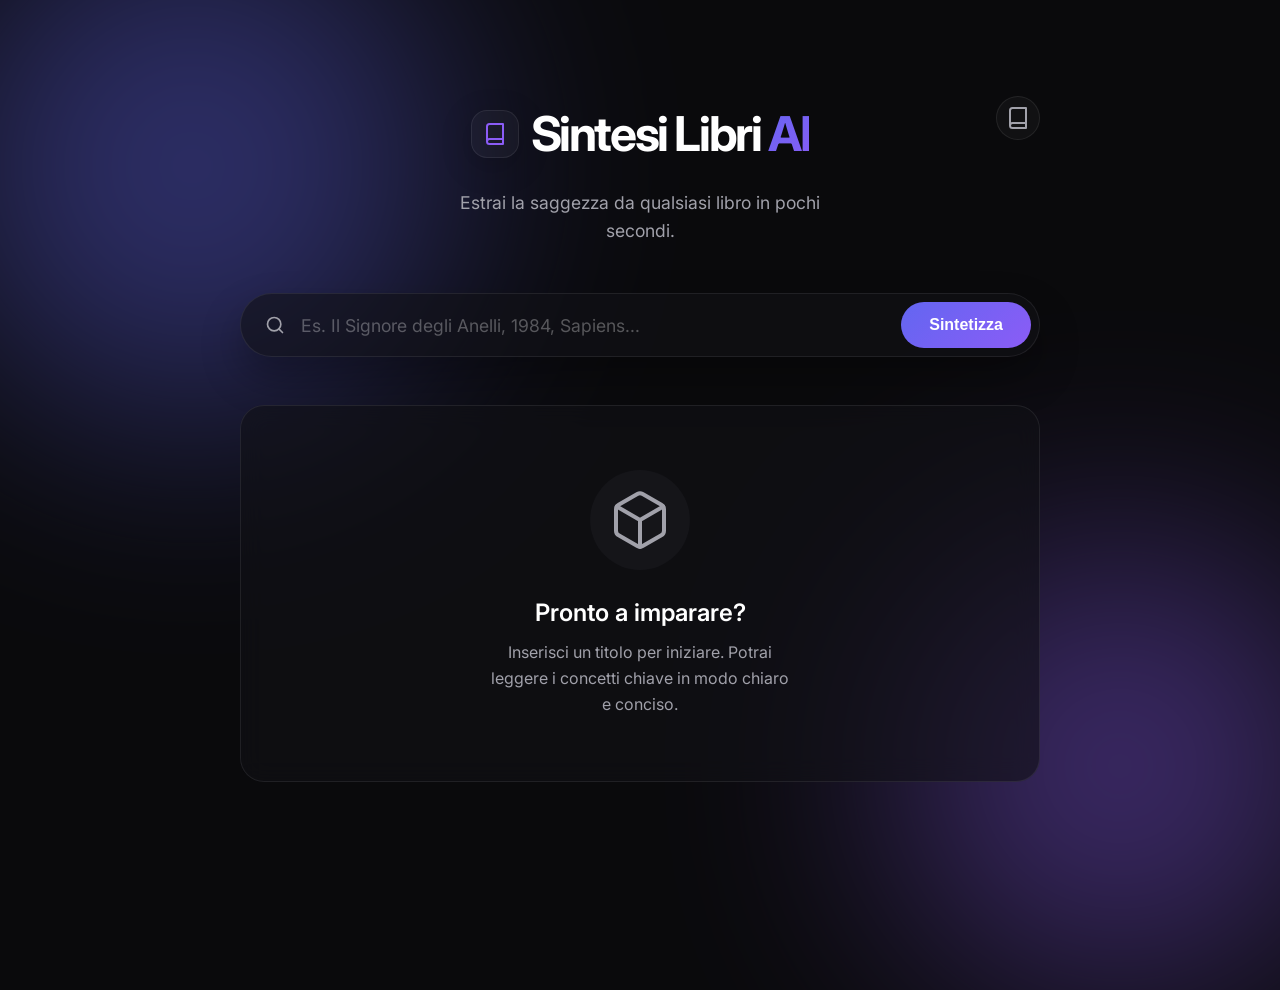
<file: index.html>
<!DOCTYPE html>
<html lang="it">

<head>
    <meta charset="UTF-8">
    <meta name="viewport" content="width=device-width, initial-scale=1.0">
    <title>Sintesi Libri AI - Scopri i concetti chiave</title>
    <meta name="description"
        content="Inserisci il titolo di un libro e scopri immediatamente i suoi concetti principali generati con l'Intelligenza Artificiale.">

    <!-- Google Fonts: Inter -->
    <link rel="preconnect" href="https://fonts.googleapis.com">
    <link rel="preconnect" href="https://fonts.gstatic.com" crossorigin>
    <link href="https://fonts.googleapis.com/css2?family=Inter:wght@300;400;500;600;700&display=swap" rel="stylesheet">

    <!-- Custom CSS -->
    <link rel="stylesheet" href="index.css?v=2">
</head>

<body>
    <div class="app-container">
        <!-- Decorazioni Background (Glow Effects) -->
        <div class="bg-glow circle-1"></div>
        <div class="bg-glow circle-2"></div>

        <main class="main-content">
            <header class="header">
                <div class="header-actions">
                    <button id="historyBtn" class="action-btn" title="Libreria (Cronologia)">
                        <svg width="24" height="24" viewBox="0 0 24 24" fill="none" stroke="currentColor"
                            stroke-width="2" stroke-linecap="round" stroke-linejoin="round">
                            <path d="M4 19.5v-15A2.5 2.5 0 0 1 6.5 2H20v20H6.5a2.5 2.5 0 0 1 0-5H20"></path>
                        </svg>
                    </button>
                </div>
                <div class="logo-container">
                    <div class="logo-icon">
                        <svg width="24" height="24" viewBox="0 0 24 24" fill="none" stroke="currentColor"
                            stroke-width="2" stroke-linecap="round" stroke-linejoin="round">
                            <path d="M4 19.5v-15A2.5 2.5 0 0 1 6.5 2H20v20H6.5a2.5 2.5 0 0 1 0-5H20"></path>
                        </svg>
                    </div>
                    <h1>Sintesi Libri <span class="accent-text">AI</span></h1>
                </div>
                <p class="subtitle">Estrai la saggezza da qualsiasi libro in pochi secondi.</p>
            </header>

            <section class="search-section">
                <form id="searchForm" class="search-form">
                    <div class="input-wrapper">
                        <div class="search-icon">
                            <svg width="20" height="20" viewBox="0 0 24 24" fill="none" stroke="currentColor"
                                stroke-width="2" stroke-linecap="round" stroke-linejoin="round">
                                <circle cx="11" cy="11" r="8"></circle>
                                <line x1="21" y1="21" x2="16.65" y2="16.65"></line>
                            </svg>
                        </div>
                        <input type="text" id="bookInput" placeholder="Es. Il Signore degli Anelli, 1984, Sapiens..."
                            required autocomplete="off">
                        <button type="submit" id="searchButton" class="btn-primary">
                            <span>Sintetizza</span>
                            <div class="spinner hidden" id="loadingSpinner"></div>
                        </button>
                    </div>
                </form>
            </section>

            <!-- Risultati della Ricerca -->
            <section id="resultsArea" class="results-area hidden">
                <div class="book-info">
                    <h2 id="bookTitleDisplay">...</h2>
                    <p class="book-meta">Ecco i concetti principali estratti dal libro.</p>
                </div>

                <div id="conceptsList" class="concepts-list">
                    <!-- Concept Cards injected by JS -->
                </div>
            </section>

            <!-- Stato di Errore -->
            <section id="errorArea" class="error-area hidden">
                <div class="error-card">
                    <svg width="24" height="24" viewBox="0 0 24 24" fill="none" stroke="currentColor" stroke-width="2"
                        stroke-linecap="round" stroke-linejoin="round">
                        <circle cx="12" cy="12" r="10"></circle>
                        <line x1="12" y1="8" x2="12" y2="12"></line>
                        <line x1="12" y1="16" x2="12.01" y2="16"></line>
                    </svg>
                    <p id="errorMessage">Si è verificato un errore durante la ricerca.</p>
                </div>
            </section>

            <!-- Stato Vuoto (Iniziale) -->
            <section id="emptyState" class="empty-state">
                <div class="illustration-placeholder">
                    <svg width="64" height="64" viewBox="0 0 24 24" fill="none" stroke="currentColor" stroke-width="1.5"
                        stroke-linecap="round" stroke-linejoin="round">
                        <path
                            d="M21 16V8a2 2 0 0 0-1-1.73l-7-4a2 2 0 0 0-2 0l-7 4A2 2 0 0 0 3 8v8a2 2 0 0 0 1 1.73l7 4a2 2 0 0 0 2 0l7-4A2 2 0 0 0 21 16z">
                        </path>
                        <polyline points="3.27 6.96 12 12.01 20.73 6.96"></polyline>
                        <line x1="12" y1="22.08" x2="12" y2="12"></line>
                    </svg>
                </div>
                <h3>Pronto a imparare?</h3>
                <p>Inserisci un titolo per iniziare. Potrai leggere i concetti chiave in modo chiaro e conciso.</p>
            </section>


        </main>
    </div>

    <!-- Modale Cronologia (Drawer) -->
    <div id="historyDrawer" class="drawer-overlay hidden">
        <div class="drawer-content">
            <div class="drawer-header">
                <h2>La Tua Libreria</h2>
                <button class="close-btn" id="closeHistoryBtn">&times;</button>
            </div>
            <div class="drawer-body">
                <p id="emptyHistoryMsg" class="instruction-text">Nessun libro salvato ancora. Cerca un libro per
                    aggiungerlo alla tua libreria!</p>
                <div id="historyList" class="history-list">
                    <!-- Gli elementi della cronologia verranno iniettati qui da JS -->
                </div>
            </div>
        </div>
    </div>
    <script src="app.js"></script>
</body>

</html>
</file>
<file: index.css>
:root {
  /* Color Palette - Premium Dark Theme */
  --bg-primary: #0a0a0c;
  --bg-secondary: #121216;
  --text-primary: #ffffff;
  --text-secondary: #a1a1aa;

  --accent-primary: #6366f1;
  /* Indigo */
  --accent-secondary: #8b5cf6;
  /* Violet */
  --accent-gradient: linear-gradient(135deg, var(--accent-primary) 0%, var(--accent-secondary) 100%);

  --surface-color: rgba(255, 255, 255, 0.03);
  --border-color: rgba(255, 255, 255, 0.08);
  --glass-bg: rgba(18, 18, 22, 0.6);

  --error: #ef4444;

  /* Layout */
  --max-width: 800px;
  --border-radius-lg: 24px;
  --border-radius-md: 16px;
  --border-radius-sm: 12px;

  /* Animations */
  --transition-fast: 0.15s ease-out;
  --transition-normal: 0.3s cubic-bezier(0.4, 0, 0.2, 1);
  --transition-bounce: 0.5s cubic-bezier(0.34, 1.56, 0.64, 1);
}

* {
  margin: 0;
  padding: 0;
  box-sizing: border-box;
}

body {
  font-family: 'Inter', -apple-system, BlinkMacSystemFont, "Segoe UI", Roboto, Helvetica, Arial, sans-serif;
  background-color: var(--bg-primary);
  color: var(--text-primary);
  line-height: 1.6;
  min-height: 100vh;
  overflow-x: hidden;
}

/* Background Decorations */
.app-container {
  position: relative;
  min-height: 100vh;
  display: flex;
  flex-direction: column;
  align-items: center;
  padding: 2rem 1rem;
}

.bg-glow {
  position: absolute;
  border-radius: 50%;
  filter: blur(120px);
  z-index: 0;
  opacity: 0.4;
  pointer-events: none;
}

.circle-1 {
  top: -10%;
  left: -5%;
  width: 40vw;
  height: 40vw;
  background: var(--accent-primary);
  animation: float 20s ease-in-out infinite alternate;
}

.circle-2 {
  bottom: -10%;
  right: -5%;
  width: 35vw;
  height: 35vw;
  background: var(--accent-secondary);
  animation: float 15s ease-in-out infinite alternate-reverse;
}

@keyframes float {
  0% {
    transform: translate(0, 0) scale(1);
  }

  50% {
    transform: translate(5%, 10%) scale(1.1);
  }

  100% {
    transform: translate(-5%, -10%) scale(0.95);
  }
}

/* Main Content Area */
.main-content {
  width: 100%;
  max-width: var(--max-width);
  z-index: 10;
  display: flex;
  flex-direction: column;
  gap: 3rem;
  margin-top: 4rem;
}

/* Header */
.header {
  text-align: center;
  position: relative;
  animation: slideDown 0.8s cubic-bezier(0.16, 1, 0.3, 1);
}

.header-actions {
  position: absolute;
  top: 0;
  right: 0;
}

.action-btn {
  background: var(--surface-color);
  border: 1px solid var(--border-color);
  color: var(--text-secondary);
  width: 44px;
  height: 44px;
  border-radius: 50%;
  display: flex;
  align-items: center;
  justify-content: center;
  cursor: pointer;
  transition: var(--transition-normal);
}

.action-btn:hover {
  background: rgba(255, 255, 255, 0.1);
  color: var(--accent-primary);
  transform: translateY(-2px);
}

.logo-container {
  display: inline-flex;
  align-items: center;
  gap: 12px;
  margin-bottom: 1rem;
}

.logo-icon {
  display: flex;
  align-items: center;
  justify-content: center;
  width: 48px;
  height: 48px;
  background: var(--surface-color);
  border: 1px solid var(--border-color);
  border-radius: var(--border-radius-md);
  color: var(--accent-secondary);
  box-shadow: 0 8px 32px rgba(0, 0, 0, 0.2);
}

h1 {
  font-size: 3rem;
  font-weight: 700;
  letter-spacing: -0.05em;
  margin: 0;
}

.accent-text {
  background: var(--accent-gradient);
  -webkit-background-clip: text;
  background-clip: text;
  color: transparent;
  display: inline-block;
}

.subtitle {
  color: var(--text-secondary);
  font-size: 1.1rem;
  font-weight: 400;
  max-width: 400px;
  margin: 0 auto;
}

/* Search Form */
.search-form {
  margin: 0 auto;
  width: 100%;
  animation: fadeIn 1s ease-out 0.2s both;
}

.input-wrapper {
  position: relative;
  display: flex;
  align-items: center;
  background: var(--glass-bg);
  backdrop-filter: blur(16px);
  -webkit-backdrop-filter: blur(16px);
  border: 1px solid var(--border-color);
  border-radius: 99px;
  padding: 8px 8px 8px 24px;
  box-shadow: 0 20px 40px rgba(0, 0, 0, 0.3);
  transition: var(--transition-normal);
}

.input-wrapper:focus-within {
  border-color: var(--accent-primary);
  box-shadow: 0 0 0 4px rgba(99, 102, 241, 0.15), 0 20px 40px rgba(0, 0, 0, 0.3);
}

.search-icon {
  color: var(--text-secondary);
  display: flex;
}

input {
  flex: 1;
  background: transparent;
  border: none;
  padding: 12px 16px;
  color: var(--text-primary);
  font-size: 1.1rem;
  font-family: inherit;
  outline: none;
}

input::placeholder {
  color: rgba(255, 255, 255, 0.3);
}

.btn-primary {
  display: flex;
  align-items: center;
  gap: 8px;
  background: var(--accent-gradient);
  color: white;
  border: none;
  padding: 14px 28px;
  border-radius: 99px;
  font-weight: 600;
  font-size: 1rem;
  cursor: pointer;
  transition: var(--transition-bounce);
  position: relative;
  overflow: hidden;
}

.btn-primary::before {
  content: '';
  position: absolute;
  top: 0;
  left: 0;
  right: 0;
  bottom: 0;
  background: linear-gradient(rgba(255, 255, 255, 0.1), rgba(255, 255, 255, 0));
  opacity: 0;
  transition: var(--transition-fast);
}

.btn-primary:hover {
  transform: translateY(-2px);
  box-shadow: 0 10px 20px rgba(99, 102, 241, 0.4);
}

.btn-primary:hover::before {
  opacity: 1;
}

.btn-primary:active {
  transform: translateY(1px);
}

.btn-primary:disabled {
  opacity: 0.7;
  cursor: not-allowed;
  transform: none;
}

/* Spinner */
.spinner {
  width: 18px;
  height: 18px;
  border: 2px solid rgba(255, 255, 255, 0.3);
  border-right-color: white;
  border-radius: 50%;
  animation: spin 0.8s linear infinite;
}

@keyframes spin {
  from {
    transform: rotate(0deg);
  }

  to {
    transform: rotate(360deg);
  }
}

/* States */
.hidden {
  display: none !important;
}

/* Empty State */
.empty-state {
  text-align: center;
  padding: 4rem 2rem;
  background: var(--glass-bg);
  backdrop-filter: blur(12px);
  -webkit-backdrop-filter: blur(12px);
  border: 1px solid var(--border-color);
  border-radius: var(--border-radius-lg);
  animation: fadeIn 1.2s ease-out 0.4s both;
}

.illustration-placeholder {
  display: inline-flex;
  align-items: center;
  justify-content: center;
  width: 100px;
  height: 100px;
  background: var(--surface-color);
  border-radius: 50%;
  color: var(--text-secondary);
  margin-bottom: 1.5rem;
}

.empty-state h3 {
  font-size: 1.5rem;
  margin-bottom: 0.5rem;
  font-weight: 600;
}

.empty-state p {
  color: var(--text-secondary);
  max-width: 300px;
  margin: 0 auto;
}

/* Results Area */
.results-area {
  animation: slideUp 0.5s cubic-bezier(0.16, 1, 0.3, 1) both;
}

.book-info {
  margin-bottom: 2rem;
  text-align: left;
}

.book-info h2 {
  font-size: 2rem;
  font-weight: 700;
  margin-bottom: 0.5rem;
  color: var(--text-primary);
}

.book-meta {
  color: var(--accent-secondary);
  font-weight: 500;
}

/* Concepts List */
.concepts-list {
  display: flex;
  flex-direction: column;
  gap: 1.5rem;
}

/* Concept Card */
.concept-card {
  background: var(--glass-bg);
  backdrop-filter: blur(12px);
  -webkit-backdrop-filter: blur(12px);
  border: 1px solid var(--border-color);
  border-radius: var(--border-radius-md);
  padding: 2rem;
  transition: var(--transition-normal);
  position: relative;
  overflow: hidden;
  opacity: 0;
  transform: translateY(20px);
}

.concept-card.animate-in {
  opacity: 1;
  transform: translateY(0);
}

.concept-actions {
  position: absolute;
  top: 1rem;
  right: 1rem;
  opacity: 0;
  transition: opacity 0.2s;
}

.concept-card:hover .concept-actions {
  opacity: 1;
}

.copy-btn {
  background: rgba(255, 255, 255, 0.05);
  border: 1px solid var(--border-color);
  color: var(--text-secondary);
  width: 32px;
  height: 32px;
  border-radius: 8px;
  display: flex;
  align-items: center;
  justify-content: center;
  cursor: pointer;
  transition: var(--transition-fast);
}

.copy-btn:hover {
  background: rgba(255, 255, 255, 0.15);
  color: #fff;
}

.copy-btn.copied {
  color: #10b981;
  border-color: #10b981;
}

.concept-card::before {
  content: '';
  position: absolute;
  top: 0;
  left: 0;
  width: 4px;
  height: 100%;
  background: var(--accent-gradient);
  opacity: 0;
  transition: var(--transition-normal);
}

.concept-card:hover {
  transform: translateY(-4px) scale(1.01);
  box-shadow: 0 20px 40px rgba(0, 0, 0, 0.2);
  border-color: rgba(255, 255, 255, 0.15);
}

.concept-card:hover::before {
  opacity: 1;
}

.concept-header {
  display: flex;
  align-items: center;
  gap: 1rem;
  margin-bottom: 1rem;
}

.concept-number {
  display: flex;
  align-items: center;
  justify-content: center;
  width: 36px;
  height: 36px;
  width: 44px;
  /* Increased from 36px */
  height: 44px;
  /* Increased from 36px */
  background: rgba(99, 102, 241, 0.1);
  color: #fff;
  border-radius: 50%;
  font-size: 1.4rem;
  /* Increased from 1.2rem */
  box-shadow: 0 0 10px rgba(99, 102, 241, 0.2);
}

.concept-card h3 {
  font-size: 1.3rem;
  font-weight: 600;
  margin: 0;
}

.concept-card p {
  color: var(--text-secondary);
  line-height: 1.7;
}

/* Error Area */
.error-area {
  animation: slideUp 0.4s ease-out;
}

.error-card {
  display: flex;
  align-items: center;
  justify-content: center;
  gap: 12px;
  background: rgba(239, 68, 68, 0.1);
  border: 1px solid rgba(239, 68, 68, 0.2);
  color: var(--error);
  padding: 1.5rem;
  border-radius: var(--border-radius-md);
  text-align: center;
}

/* Keyframes */
@keyframes slideDown {
  from {
    opacity: 0;
    transform: translateY(-30px);
  }

  to {
    opacity: 1;
    transform: translateY(0);
  }
}

@keyframes slideUp {
  from {
    opacity: 0;
    transform: translateY(30px);
  }

  to {
    opacity: 1;
    transform: translateY(0);
  }
}

@keyframes fadeIn {
  from {
    opacity: 0;
  }

  to {
    opacity: 1;
  }
}

/* Responsiveness */
@media (max-width: 640px) {
  h1 {
    font-size: 2.2rem;
  }

  .input-wrapper {
    flex-direction: column;
    border-radius: 24px;
    padding: 16px;
    gap: 12px;
  }

  .search-icon {
    display: none;
  }

  input {
    width: 100%;
    text-align: center;
    padding: 8px;
  }

  .btn-primary {
    width: 100%;
    justify-content: center;
  }

  .concept-card {
    padding: 1.5rem;
  }
}

/* History Drawer Overlay & Modal */
.drawer-overlay {
  position: fixed;
  top: 0;
  left: 0;
  width: 100vw;
  height: 100vh;
  background: rgba(5, 5, 7, 0.75);
  backdrop-filter: blur(8px);
  -webkit-backdrop-filter: blur(8px);
  z-index: 9999;
  display: flex;
  justify-content: flex-end;
  opacity: 1;
  visibility: visible;
  transition: opacity 0.3s ease, visibility 0.3s ease;
}

.drawer-overlay.hidden {
  opacity: 0;
  visibility: hidden;
  pointer-events: none;
}

.drawer-content {
  background: var(--bg-primary);
  border-left: 1px solid var(--border-color);
  width: 100%;
  max-width: 380px;
  height: 100vh;
  box-shadow: -15px 0 40px rgba(0, 0, 0, 0.8);
  transform: translateX(0);
  transition: transform 0.4s cubic-bezier(0.16, 1, 0.3, 1);
  display: flex;
  flex-direction: column;
}

.drawer-overlay.hidden .drawer-content {
  transform: translateX(100%);
}

.drawer-header {
  display: flex;
  align-items: center;
  justify-content: space-between;
  padding: 2rem;
  border-bottom: 1px solid var(--border-color);
  background: var(--bg-secondary);
}

.drawer-header h2 {
  font-size: 1.3rem;
  font-weight: 700;
  color: #fff;
}

.close-btn {
  background: var(--surface-color);
  border: 1px solid var(--border-color);
  color: var(--text-secondary);
  width: 36px;
  height: 36px;
  border-radius: 50%;
  display: flex;
  align-items: center;
  justify-content: center;
  font-size: 1.2rem;
  cursor: pointer;
  transition: all 0.2s;
}

.close-btn:hover {
  color: #fff;
  background: rgba(239, 68, 68, 0.2);
  border-color: rgba(239, 68, 68, 0.4);
  transform: rotate(90deg);
}

.drawer-body {
  padding: 1.5rem 2rem;
  overflow-y: auto;
  flex: 1;
}

.instruction-text {
  color: var(--text-secondary);
  font-size: 0.95rem;
  text-align: center;
  margin-top: 3rem;
  line-height: 1.6;
}

.history-list {
  display: flex;
  flex-direction: column;
  gap: 1rem;
}

.history-item {
  background: var(--surface-color);
  border: 1px solid var(--border-color);
  border-radius: var(--border-radius-md);
  padding: 1.25rem;
  cursor: pointer;
  transition: var(--transition-normal);
  position: relative;
  overflow: hidden;
}

.history-item::before {
  content: '';
  position: absolute;
  left: 0;
  top: 0;
  height: 100%;
  width: 3px;
  background: var(--accent-gradient);
  opacity: 0;
  transition: opacity 0.2s;
}

.history-item:hover {
  background: rgba(255, 255, 255, 0.05);
  border-color: rgba(255, 255, 255, 0.15);
  transform: translateX(4px);
}

.history-item:hover::before {
  opacity: 1;
}

.history-item h4 {
  margin-bottom: 0.4rem;
  font-size: 1.1rem;
  color: var(--text-primary);
  font-weight: 600;
}

.history-item span {
  font-size: 0.85rem;
  color: var(--text-secondary);
  display: inline-flex;
  align-items: center;
  gap: 4px;
}

/* Responsiveness Drawer */
@media (max-width: 640px) {
  .drawer-content {
    max-width: 100vw;
  }
}
</file>
